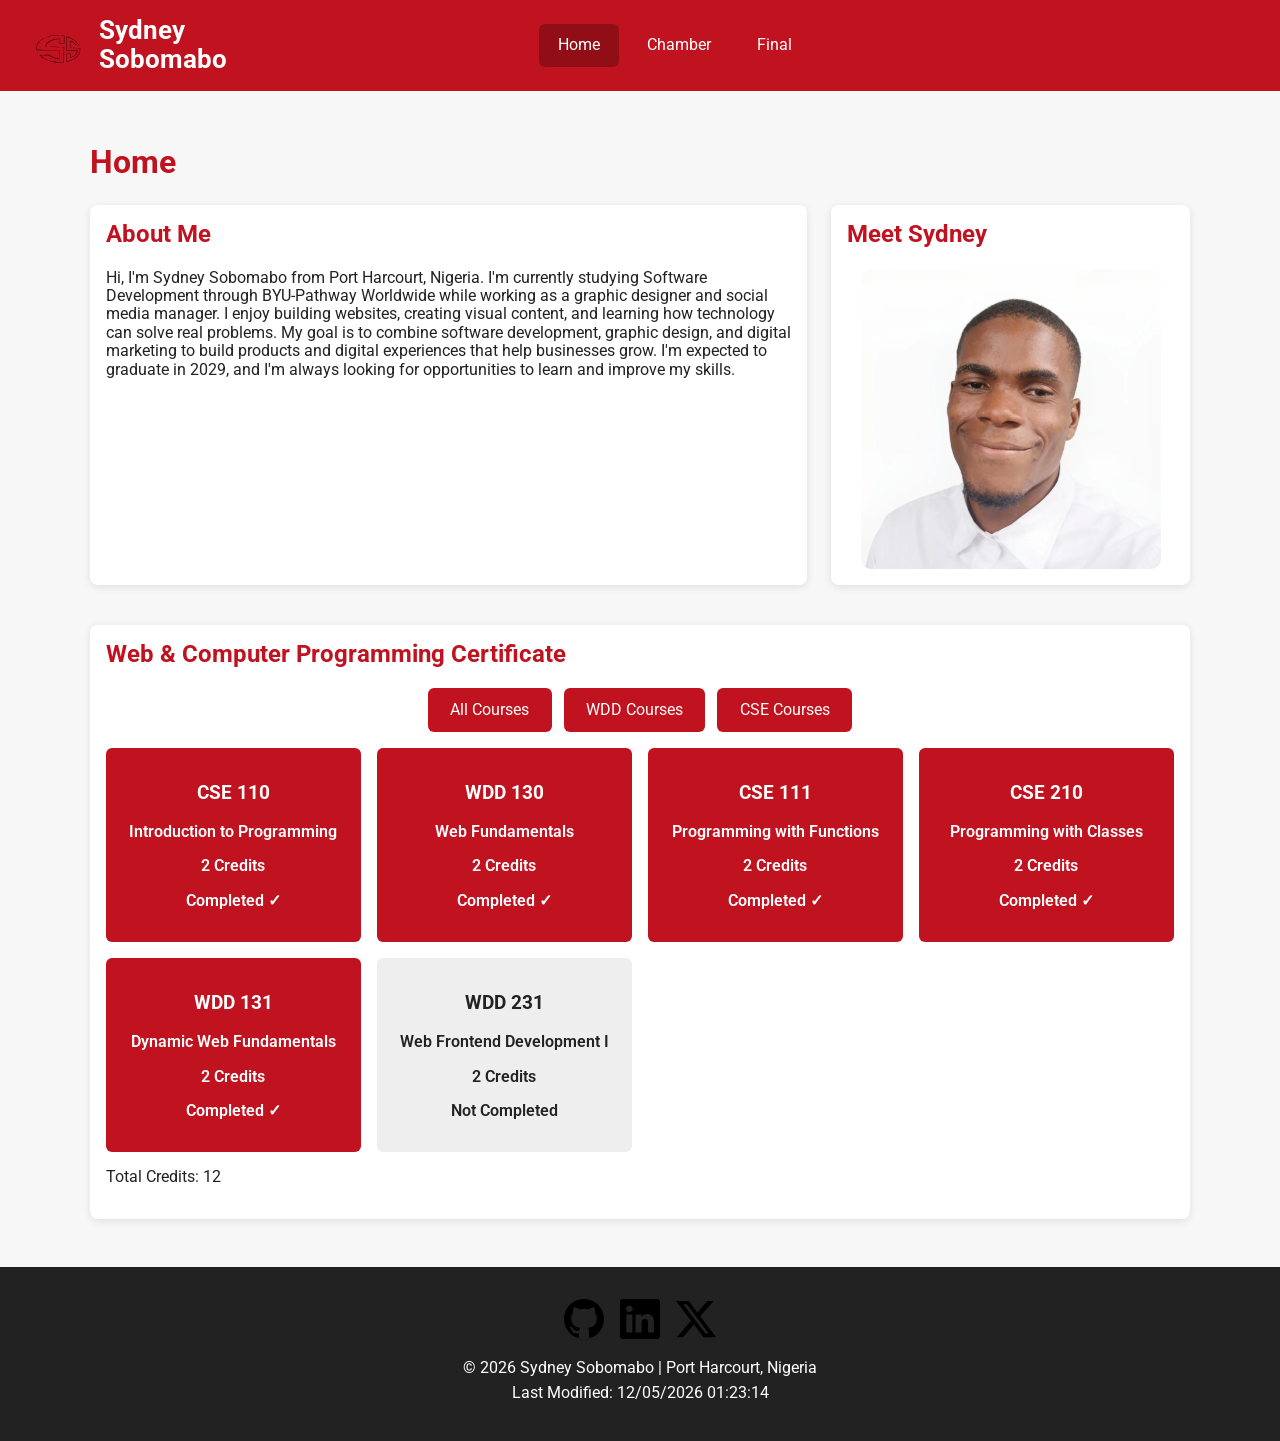
<file: index.html>
<!DOCTYPE html>
<html lang="en">
<head>
    <meta charset="UTF-8">
    <meta name="viewport" content="width=device-width, initial-scale=1.0">

    <title>Sydney Sobomabo | WDD231 Course Home</title>

    <meta name="description" content="WDD231 Course Home Page by Sydney Sobomabo, Software Development student at BYU-Pathway Worldwide showcasing coursework and web development projects.">

    <meta name="author" content="Sydney Sobomabo">

    <!-- Google Font -->
    <link rel="preconnect" href="https://fonts.googleapis.com">
    <link rel="preconnect" href="https://fonts.gstatic.com" crossorigin>
    <link href="https://fonts.googleapis.com/css2?family=Roboto:wght@300;400;500;700&display=swap" rel="stylesheet">

    <link rel="stylesheet" href="styles/normalize.css">
    <link rel="stylesheet" href="styles/small.css">
    <link rel="stylesheet" href="styles/larger.css">

    <script src="scripts/navigation.js" defer></script>
    <script src="scripts/date.js" defer></script>
    <script src="scripts/course.js" defer></script>

</head>

<body>

<header>

    <div class="logo">
        <img src="images/logo.svg" alt="Sydney Sobomabo Logo">
        <span>Sydney Sobomabo</span>
    </div>

    <button id="menu" aria-label="Toggle Navigation"></button>

    <nav id="nav">
        <ul class="navigation">
<li><a href="index.html" class="active" aria-current="page">Home</a></li>            <li><a href="chamber/index.html">Chamber</a></li>
            <li><a href="final/index.html">Final</a></li>
        </ul>
    </nav>

</header>

<main>

    <h1>Home</h1>

    <section class="about">

        <h2>About Me</h2>

        <p>
            Hi, I'm Sydney Sobomabo from Port Harcourt, Nigeria. I'm currently studying Software Development through BYU-Pathway Worldwide while working as a graphic designer and social media manager. I enjoy building websites, creating visual content, and learning how technology can solve real problems. My goal is to combine software development, graphic design, and digital marketing to build products and digital experiences that help businesses grow. I'm expected to graduate in 2029, and I'm always looking for opportunities to learn and improve my skills.
        </p>

    </section>

    <section class="photo">

        <h2>Meet Sydney</h2>

        <img src="images/profile.webp"
             alt="Photo of Sydney Sobomabo"
             width="300"
             height="300">

    </section>

    <section class="certificate">

        <h2>Web & Computer Programming Certificate</h2>

        <div class="buttons">

            <button id="all">All Courses</button>

            <button id="wdd">WDD Courses</button>

            <button id="cse">CSE Courses</button>

        </div>

        <div id="courses"></div>

        <p id="credits"></p>

    </section>

</main>

<footer>

    <div class="social">

        <a href="https://github.com/sydneyjack" target="_blank" rel="noopener">
            <img src="images/github.svg" alt="GitHub Profile">
        </a>

        <a href="https://linkedin.com/in/sobomabo-sydney" target="_blank" rel="noopener">
            <img src="images/linkedin.svg" alt="LinkedIn Profile">
        </a>

        <a href="https://x.com/Daviss1444358" target="_blank" rel="noopener">
            <img src="images/twitter-x.svg" alt="X Profile">
        </a>

    </div>

    <p>
        &copy;
        <span id="currentyear"></span>
        Sydney Sobomabo | Port Harcourt, Nigeria
    </p>

    <p id="lastModified"></p>

</footer>

</body>
</html>
</file>
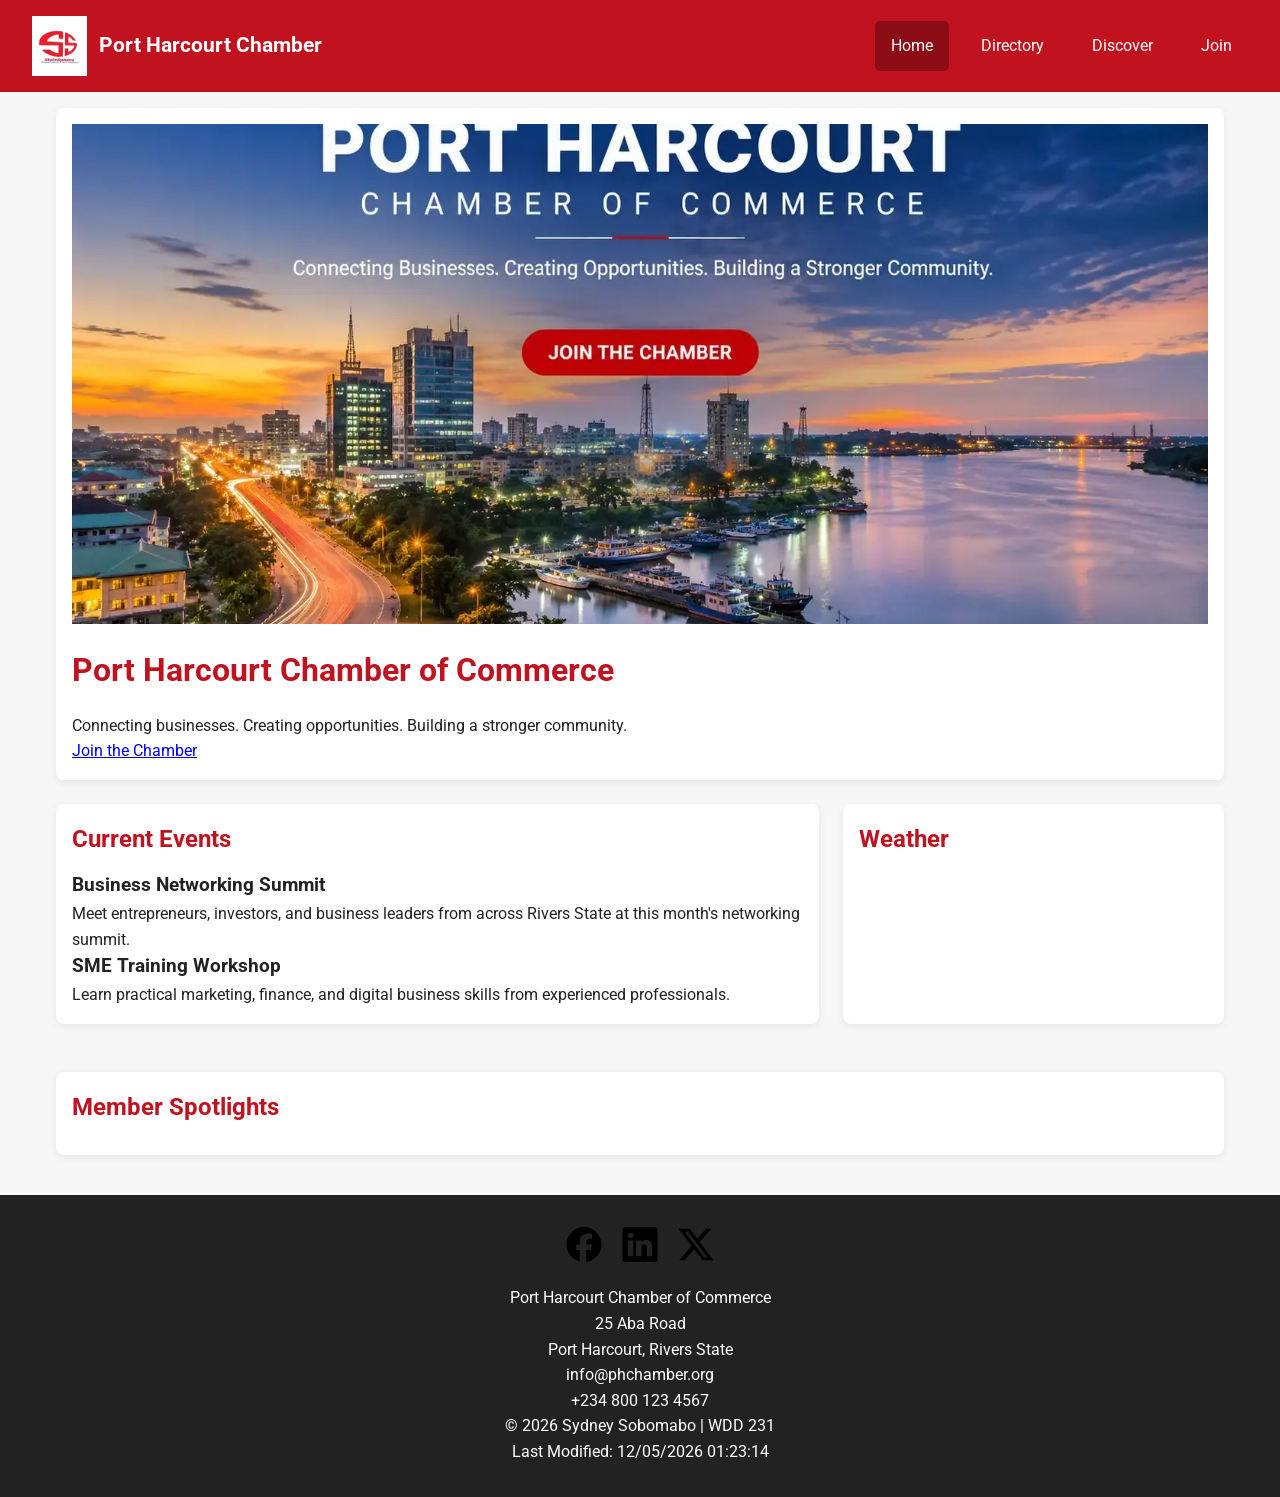
<file: chamber/index.html>
<!DOCTYPE html>
<html lang="en">
<head>
    <meta charset="UTF-8">
    <meta name="viewport" content="width=device-width, initial-scale=1.0">

    <title>Port Harcourt Chamber of Commerce | Home</title>

    <meta name="description" content="Welcome to the Port Harcourt Chamber of Commerce. Discover local businesses, events, opportunities, and resources that help our business community grow.">

    <meta name="author" content="Sydney Sobomabo">

    <!-- Open Graph -->
<meta property="og:title" content="Port Harcourt Chamber of Commerce Home Page">
    <meta property="og:description" content="Supporting business growth in Port Harcourt through networking, events, and partnerships.">
    <meta property="og:image" content="https://sydneyjack.github.io/wdd231/chamber/images/logo.webp">
    <meta property="og:url" content="https://sydneyjack.github.io/wdd231/chamber/index.html">

    <!-- Favicon -->
    <link rel="icon" href="images/favicon.ico">

    <!-- Google Font -->
    <link rel="preconnect" href="https://fonts.googleapis.com">
    <link rel="preconnect" href="https://fonts.gstatic.com" crossorigin>

    <link href="https://fonts.googleapis.com/css2?family=Roboto:wght@300;400;500;700&display=swap" rel="stylesheet">

    <link rel="stylesheet" href="styles/normalize.css">
    <link rel="stylesheet" href="styles/small.css">
    <link rel="stylesheet" href="styles/larger.css">

    <script src="scripts/navigation.js" defer></script>
    <script src="scripts/date.js" defer></script>
    <script src="scripts/weather.js" defer></script>
    <script src="scripts/spotlight.js" defer></script>

</head>

<body>

<header>

    <div class="logo">

        <img src="images/logo.webp"
             alt="Port Harcourt Chamber Logo"
             width="60"
             height="60">

        <span>Port Harcourt Chamber</span>

    </div>

    <button id="menu" aria-label="Menu"></button>

    <nav id="nav">

        <ul class="navigation">

            <li><a href="index.html" class="active">Home</a></li>

            <li><a href="directory.html">Directory</a></li>

            <li><a href="#">Discover</a></li>

            <li><a href="#">Join</a></li>

        </ul>

    </nav>

</header>

<main>

    <!-- Hero -->

    <section class="hero">

        <img src="images/hero.webp"
             alt="Port Harcourt business district">

        <div class="hero-content">

            <h1>Port Harcourt Chamber of Commerce</h1>

            <p>
                Connecting businesses. Creating opportunities. Building a stronger community.
            </p>

            <a href="#" class="cta-button">Join the Chamber</a>

        </div>

    </section>

    <!-- Main Content -->

    <div class="home-grid">

        <!-- Events -->

        <section class="events">

            <h2>Current Events</h2>

            <article>

                <h3>Business Networking Summit</h3>

                <p>
                    Meet entrepreneurs, investors, and business leaders from across Rivers State at this month's networking summit.
                </p>

            </article>

            <article>

                <h3>SME Training Workshop</h3>

                <p>
                    Learn practical marketing, finance, and digital business skills from experienced professionals.
                </p>

            </article>

        </section>

        <!-- Weather -->

        <section class="weather">

            <h2>Weather</h2>

            <div id="current-weather"></div>

            <div id="forecast"></div>

        </section>

        <!-- Spotlights -->

        <section class="spotlights">

            <h2>Member Spotlights</h2>

            <div id="spotlight-container"></div>

        </section>

    </div>

</main>

<footer>

   <div class="social">

    <a href="https://web.facebook.com/sobomabo.sydney" target="_blank" rel="noopener">
        <img src="images/facebook.svg" alt="Visit our Facebook page">
    </a>

    <a href="https://linkedin.com/in/sobomabo-sydney" target="_blank" rel="noopener">
        <img src="images/linkedin.svg" alt="Visit our LinkedIn page">
    </a>

    <a href="https://x.com/Daviss1444358" target="_blank" rel="noopener">
        <img src="images/twitter-x.svg" alt="Visit our X profile">
    </a>

</div>

    <p>
        Port Harcourt Chamber of Commerce
        <br>
        25 Aba Road
        <br>
        Port Harcourt, Rivers State
        <br>
        info@phchamber.org
        <br>
        +234 800 123 4567
    </p>

    <p>
        &copy;
        <span id="currentyear"></span>
        Sydney Sobomabo | WDD 231
    </p>

    <p id="lastModified"></p>

</footer>

</body>
</html>
</file>
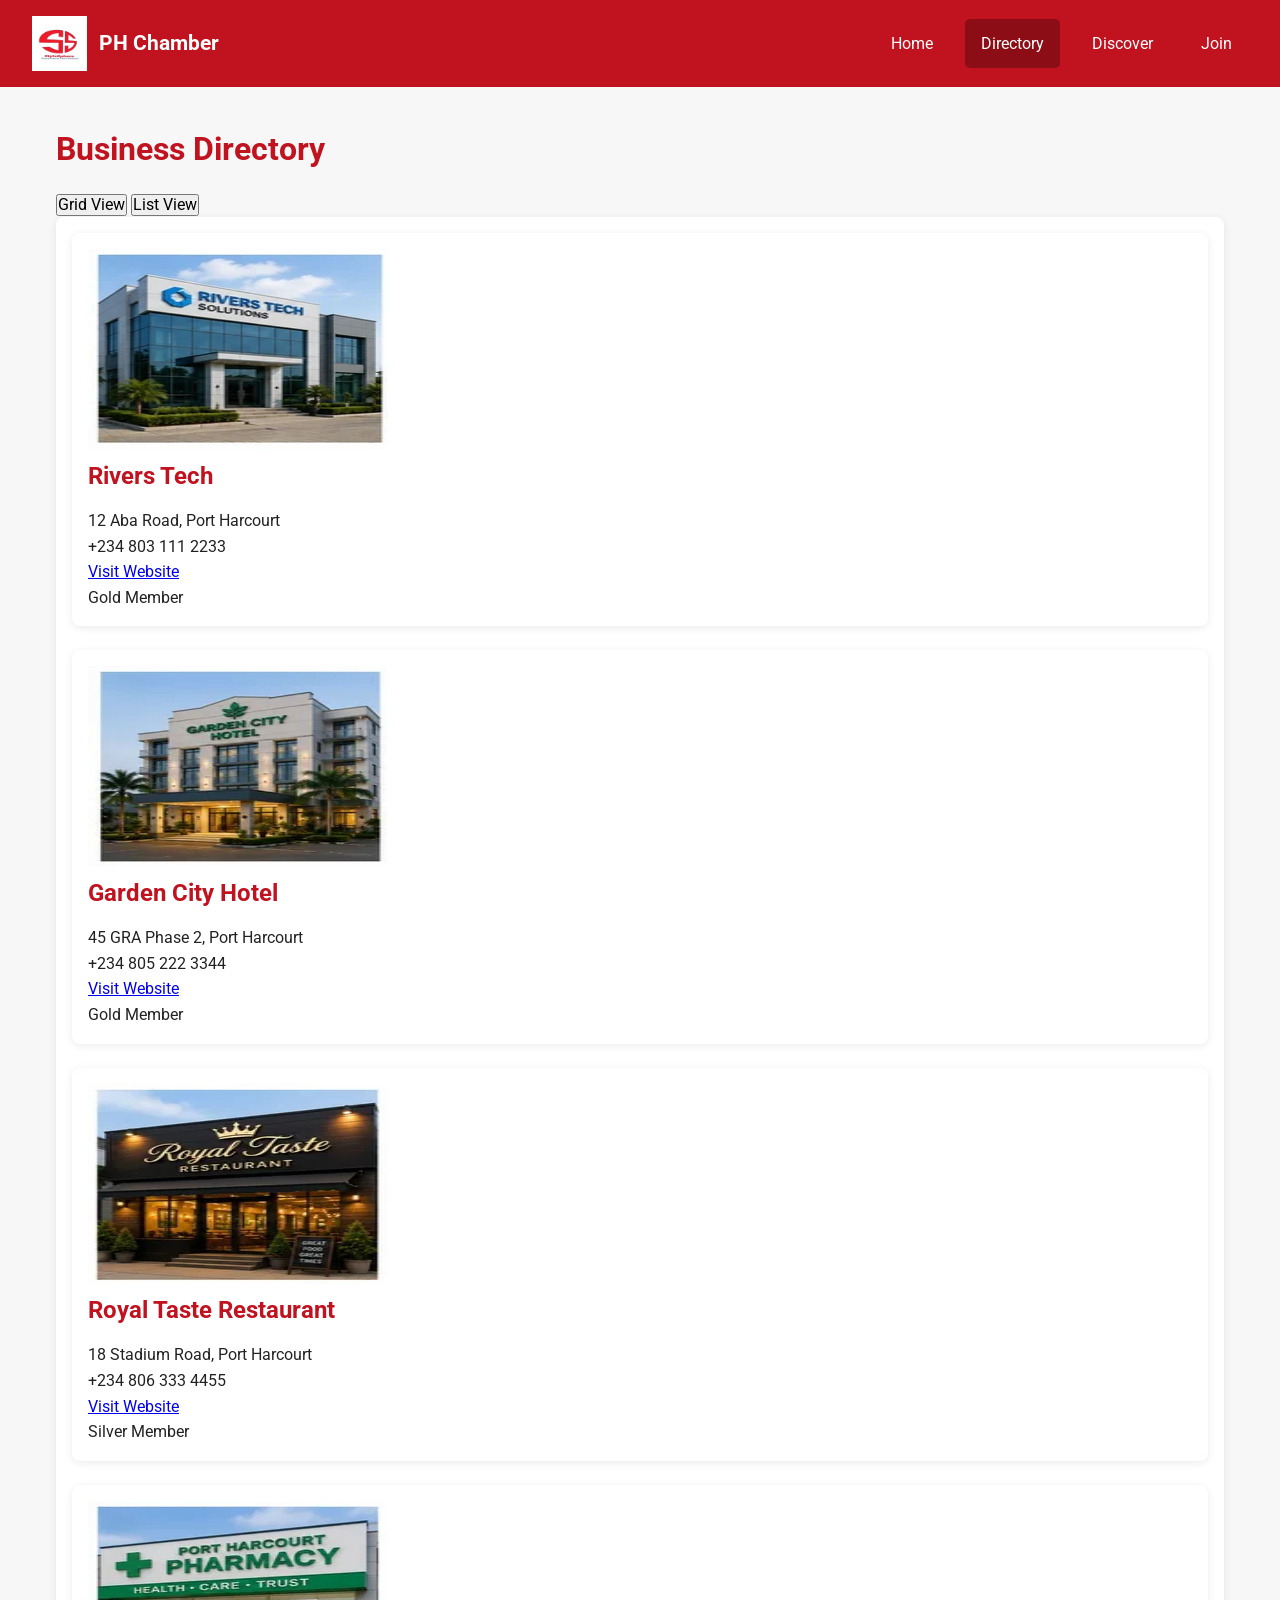
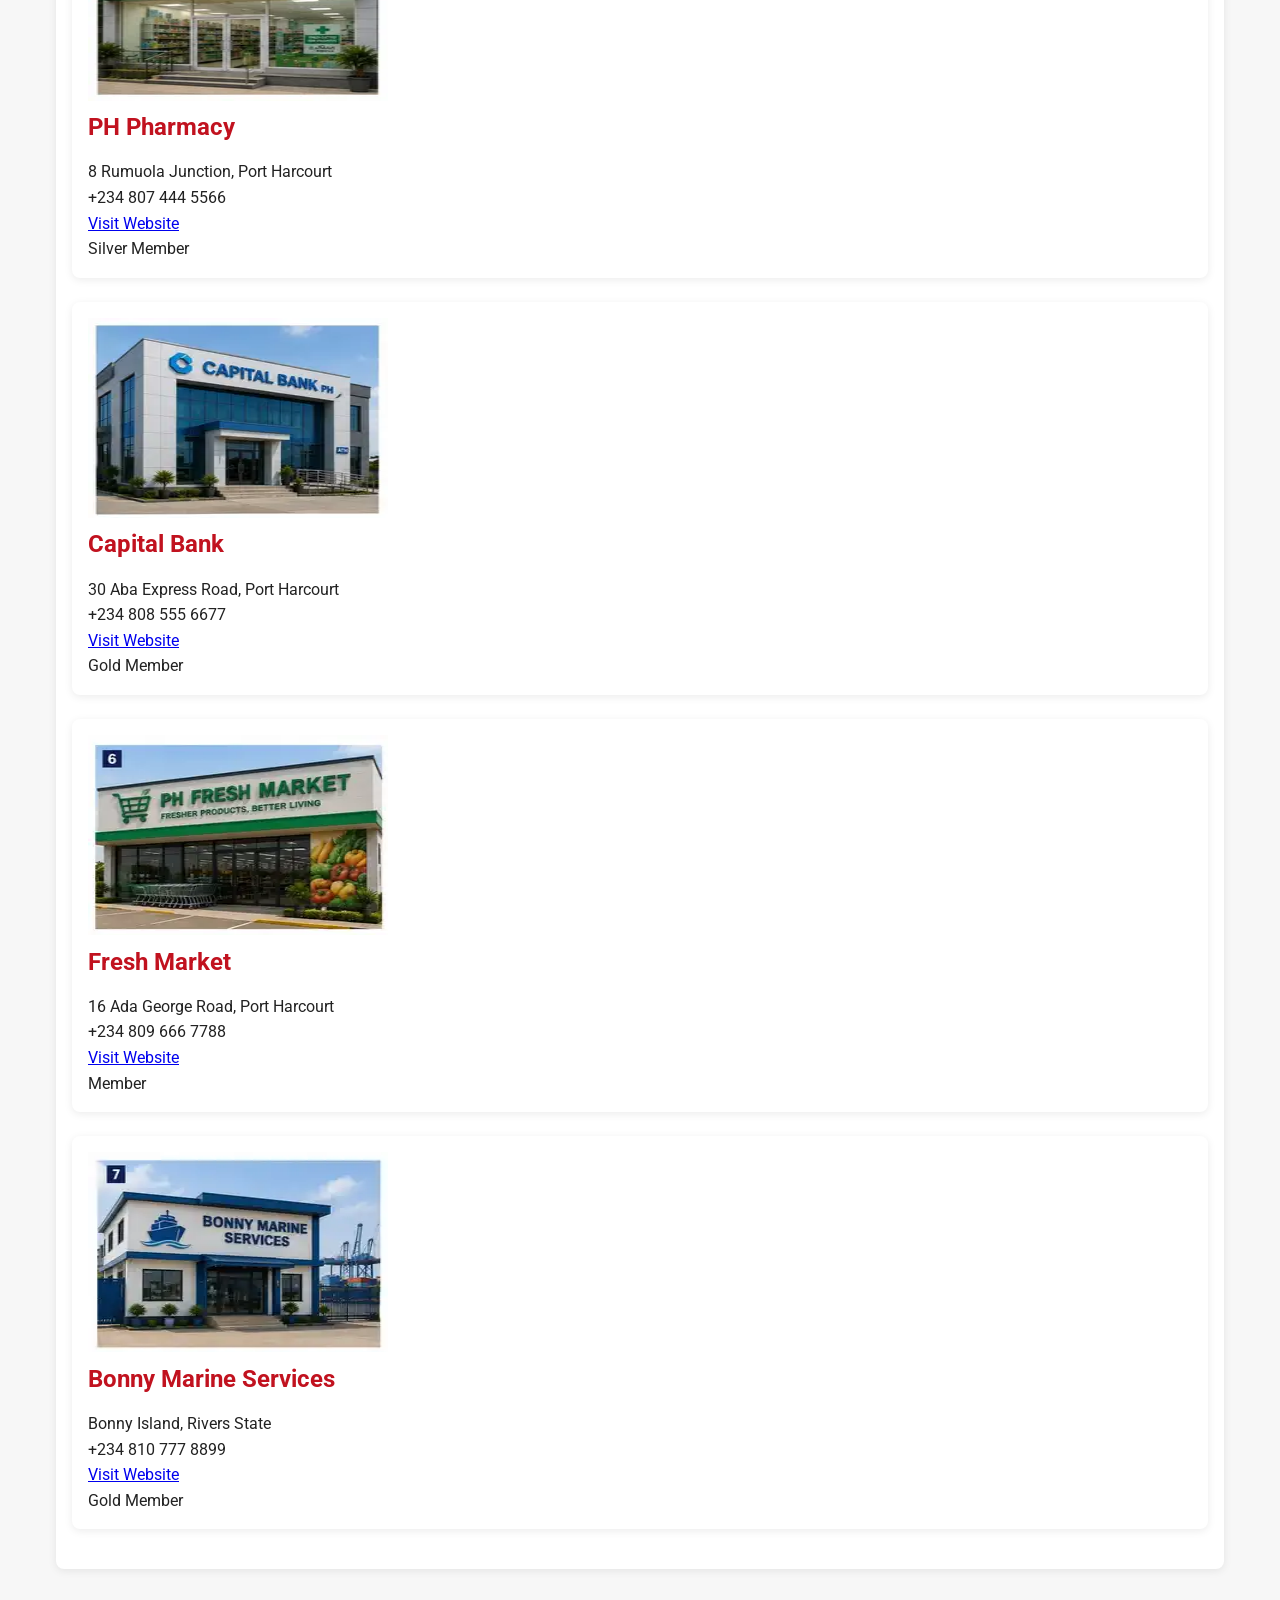
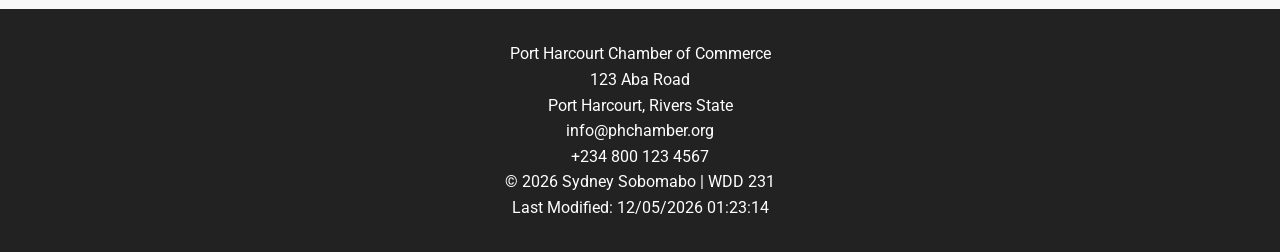
<file: chamber/directory.html>
<!DOCTYPE html>
<html lang="en">
<head>
    <meta charset="UTF-8">
    <meta name="viewport" content="width=device-width, initial-scale=1.0">

    <title>Port Harcourt Chamber of Commerce | Directory</title>

    <meta name="description" content="Port Harcourt Chamber of Commerce business directory. Discover local businesses, members, and services in Port Harcourt, Nigeria.">

    <meta name="author" content="Sydney Sobomabo">

    <!-- Favicon -->
    <link rel="icon" href="images/favicon.ico">

    <!-- Facebook Open Graph -->
    <meta property="og:title" content="Port Harcourt Chamber of Commerce">
    <meta property="og:description" content="Business directory for the Port Harcourt Chamber of Commerce.">
    <meta property="og:image" content="https://sydneyjack.github.io/wdd231/chamber/images/logo.webp">
    <meta property="og:url" content="https://sydneyjack.github.io/wdd231/chamber/directory.html">

    <!-- Google Font -->
    <link rel="preconnect" href="https://fonts.googleapis.com">
    <link rel="preconnect" href="https://fonts.gstatic.com" crossorigin>

    <link href="https://fonts.googleapis.com/css2?family=Roboto:wght@300;400;500;700&display=swap" rel="stylesheet">

    <!-- CSS -->
    <link rel="stylesheet" href="styles/normalize.css">
    <link rel="stylesheet" href="styles/small.css">
    <link rel="stylesheet" href="styles/larger.css">

    <!-- JavaScript -->
    <script src="scripts/navigation.js" defer></script>
    <script src="scripts/date.js" defer></script>
    <script src="scripts/directory.js" defer></script>

</head>

<body>

<header>

    <div class="logo">
        <img src="images/logo.webp" alt="Port Harcourt Chamber Logo">
        <span>PH Chamber</span>
    </div>

    <button id="menu" aria-label="Menu"></button>

    <nav id="nav">
        <ul class="navigation">
            <li><a href="index.html">Home</a></li>
            <li><a href="directory.html" class="active">Directory</a></li>
            <li><a href="#">Discover</a></li>
            <li><a href="#">Join</a></li>
        </ul>
    </nav>

</header>

<main>

    <h1>Business Directory</h1>

    <div class="view-buttons">
        <button id="grid">Grid View</button>
        <button id="list">List View</button>
    </div>

    <section id="members" class="grid"></section>

</main>

<footer>

    <p>
        Port Harcourt Chamber of Commerce<br>
        123 Aba Road<br>
        Port Harcourt, Rivers State<br>
        info@phchamber.org<br>
        +234 800 123 4567
    </p>

    <p>
        &copy; <span id="currentyear"></span> Sydney Sobomabo | WDD 231
    </p>

    <p id="lastModified"></p>

</footer>

</body>
</html>
</file>
<file: styles/small.css>
body {
    font-family: 'Roboto', sans-serif;
    margin: 0;
    background: #f7f7f7;
    color: #222;
}

header {
    display: grid;
    grid-template-columns: 60px auto 50px;
    align-items: center;
    background: #c1121f;
    color: white;
    padding: .75rem 1rem;
}

.logo {
    display: flex;
    align-items: center;
    gap: .75rem;
}

.logo img {
    width: 45px;
    height: 45px;
}

.logo span {
    font-size: 1.3rem;
    font-weight: 700;
}

#menu {
    background: none;
    border: none;
    cursor: pointer;
    font-size: 2rem;
    color: white;
}

#menu::before {
    content: "☰";
}

#menu.open::before {
    content: "✕";
}

nav {
    display: none;
    grid-column: 1 / 4;
}

nav.open {
    display: block;
}

.navigation {
    list-style: none;
    margin: 0;
    padding: 0;
}

.navigation li {
    border-top: 1px solid rgba(255,255,255,.2);
}

.navigation a {
    display: block;
    padding: 1rem;
    color: white;
    text-decoration: none;
}

.navigation a:hover {
    background: rgba(255,255,255,.15);
}

.active {
    background: rgba(0,0,0,.25);
}

main {
    max-width: 1100px;
    margin: auto;
    padding: 1rem;
}

h1 {
    text-align: center;
    color: #c1121f;
}

section {
    background: white;
    margin-bottom: 1rem;
    border-radius: 8px;
    padding: 1rem;
    box-shadow: 0 2px 8px rgba(0,0,0,.1);
}

section h2 {
    margin-top: 0;
    color: #c1121f;
}

.photo img {
    display: block;
    width: 100%;
    max-width: 300px;
    margin: auto;
    border-radius: 10px;
}

.buttons {
    display: flex;
    justify-content: center;
    gap: .75rem;
    flex-wrap: wrap;
    margin-bottom: 1rem;
}

.buttons button {
    background: #c1121f;
    color: white;
    border: none;
    padding: .8rem 1.4rem;
    border-radius: 6px;
    cursor: pointer;
}

.buttons button:hover {
    background: #8d0d16;
}

#courses {
    display: grid;
    gap: 1rem;
}

.course-card {
    background: #eeeeee;
    border-radius: 6px;
    padding: 1rem;
    text-align: center;
    font-weight: 600;
}

.completed {
    background: #c1121f;
    color: white;
}

footer {
    background: #222;
    color: white;
    text-align: center;
    padding: 2rem 1rem;
}

.social {
    display: flex;
    justify-content: center;
    gap: 1rem;
    margin-bottom: 1rem;
}

.social img {
    width: 35px;
}

footer p {
    margin: .4rem;
}
</file>
<file: styles/larger.css>
@media only screen and (min-width:768px){

header{
grid-template-columns:70px auto auto;
padding:1rem 2rem;
}

.logo img{
width:55px;
height:55px;
}

.logo span{
font-size:1.6rem;
}

#menu{
display:none;
}

nav{
display:block;
grid-column:auto;
justify-self:end;
}

.navigation{
display:flex;
gap:.5rem;
}

.navigation li{
border:none;
}

.navigation a{
padding:.75rem 1.2rem;
border-radius:6px;
}

main{
display:grid;
grid-template-columns:2fr 1fr;
gap:1.5rem;
padding:2rem;
}

h1{
grid-column:1/3;
text-align:left;
margin-bottom:0;
}

.about{
grid-column:1;
}

.photo{
grid-column:2;
}

.certificate{
grid-column:1/3;
}

#courses{
grid-template-columns:repeat(auto-fit,minmax(220px,1fr));
}

footer{
padding:2rem;
}

.social img{
width:40px;
transition:transform .3s;
}

.social img:hover{
transform:scale(1.1);
}

}
</file>
<file: chamber/styles/small.css>
/* --------------------
   Global Styles
--------------------- */

* {
    margin: 0;
    padding: 0;
    box-sizing: border-box;
}

body {
    font-family: "Roboto", sans-serif;
    background: #f7f7f7;
    color: #222;
    line-height: 1.6;
}

/* --------------------
   Header
--------------------- */

header {
    background: #c1121f;
    color: white;
    display: grid;
    grid-template-columns: auto 50px;
    align-items: center;
    padding: 1rem;
}

.logo {
    display: flex;
    align-items: center;
    gap: .75rem;
}

.logo img {
    width: 55px;
}

.logo span {
    font-size: 1.3rem;
    font-weight: 700;
}

/* --------------------
   Navigation
--------------------- */

#menu {
    background: none;
    border: none;
    color: white;
    font-size: 2rem;
    cursor: pointer;
}

#menu::before {
    content: "☰";
}

#menu.open::before {
    content: "✕";
}

nav {
    display: none;
    grid-column: 1/3;
}

nav.open {
    display: block;
}

.navigation {
    list-style: none;
}

.navigation li {
    border-top: 1px solid rgba(255,255,255,.3);
}

.navigation a {
    display: block;
    padding: 1rem;
    color: white;
    text-decoration: none;
}

.navigation a:hover,
.navigation .active {
    background-color: #8d0d16;
    color: #fff;
}

/* --------------------
   Hero
--------------------- */

.hero {
    position: relative;
}

.hero img {
    width: 100%;
    display: block;
}

.cta {
    position: absolute;
    bottom: 20px;
    left: 20px;
    background: #c1121f;
    color: white;
    text-decoration: none;
    padding: .8rem 1.5rem;
    border-radius: 6px;
    font-weight: bold;
}

.cta:hover {
    background: #8d0d16;
}

/* --------------------
   Main
--------------------- */

main {
    max-width: 1200px;
    margin: auto;
    padding: 1rem;
}

h1 {
    margin-bottom: 1rem;
    color: #c1121f;
}

section {
    background: white;
    margin-bottom: 1.5rem;
    padding: 1rem;
    border-radius: 8px;
    box-shadow: 0 2px 8px rgba(0,0,0,.08);
}

section h2 {
    margin-bottom: .8rem;
    color: #c1121f;
}

/* --------------------
   Weather
--------------------- */

.forecast {
    display: grid;
    gap: .5rem;
}

/* --------------------
   Spotlights
--------------------- */

#spotlights {
    display: grid;
    gap: 1rem;
}

.spotlight {
    border: 1px solid #ddd;
    border-radius: 8px;
    padding: 1rem;
    text-align: center;
}

.spotlight img {
    width: 120px;
    margin-bottom: 1rem;
}

.spotlight a {
    color: #c1121f;
    text-decoration: none;
}

.spotlight a:hover {
    text-decoration: underline;
}

/* --------------------
   Footer
--------------------- */

footer {
    background: #222;
    color: white;
    padding: 2rem 1rem;
    text-align: center;
}

/* Social Icons */

.social {
    display: flex;
    justify-content: center;
    gap: 1rem;
    margin-bottom: 1rem;
}

.social img {
    width: 35px;
    height: 35px;
}
</file>
<file: chamber/styles/larger.css>
/* ==========================================
   Large Screen Styles (768px and above)
========================================== */

@media only screen and (min-width: 768px) {

    /* ---------- Header ---------- */

    header {
        grid-template-columns: auto auto;
        padding: 1rem 2rem;
    }

    #menu {
        display: none;
    }

    nav {
        display: block;
        grid-column: auto;
        justify-self: end;
    }

    .navigation {
        display: flex;
        gap: 1rem;
    }

    .navigation li {
        border: none;
    }

    .navigation a {
        padding: .75rem 1rem;
        border-radius: 5px;
    }

    /* ---------- Hero ---------- */

    .hero img {
        height: 500px;
        object-fit: cover;
    }

    .cta {
        font-size: 1.1rem;
        padding: 1rem 2rem;
    }

    /* ---------- Main Layout ---------- */

    .home-grid {
        display: grid;
        grid-template-columns: 2fr 1fr;
        gap: 1.5rem;
        margin-top: 1.5rem;
    }

    .events {
        grid-column: 1;
    }

    .weather {
        grid-column: 2;
    }

    .spotlights {
        grid-column: 1 / 3;
    }

    /* ---------- Spotlight Cards ---------- */

    #spotlights {
        grid-template-columns: repeat(auto-fit, minmax(300px, 1fr));
    }

    .spotlight {
        transition: transform .3s ease,
                    box-shadow .3s ease;
    }

    .spotlight:hover {
        transform: translateY(-5px);
        box-shadow: 0 6px 15px rgba(0,0,0,.15);
    }

  /* ---------- Footer ---------- */

footer {
    padding: 2rem;
}

.social img {
    width: 40px;
    transition: transform .3s ease;
}

.social img:hover {
    transform: scale(1.1);
}

}
</file>
